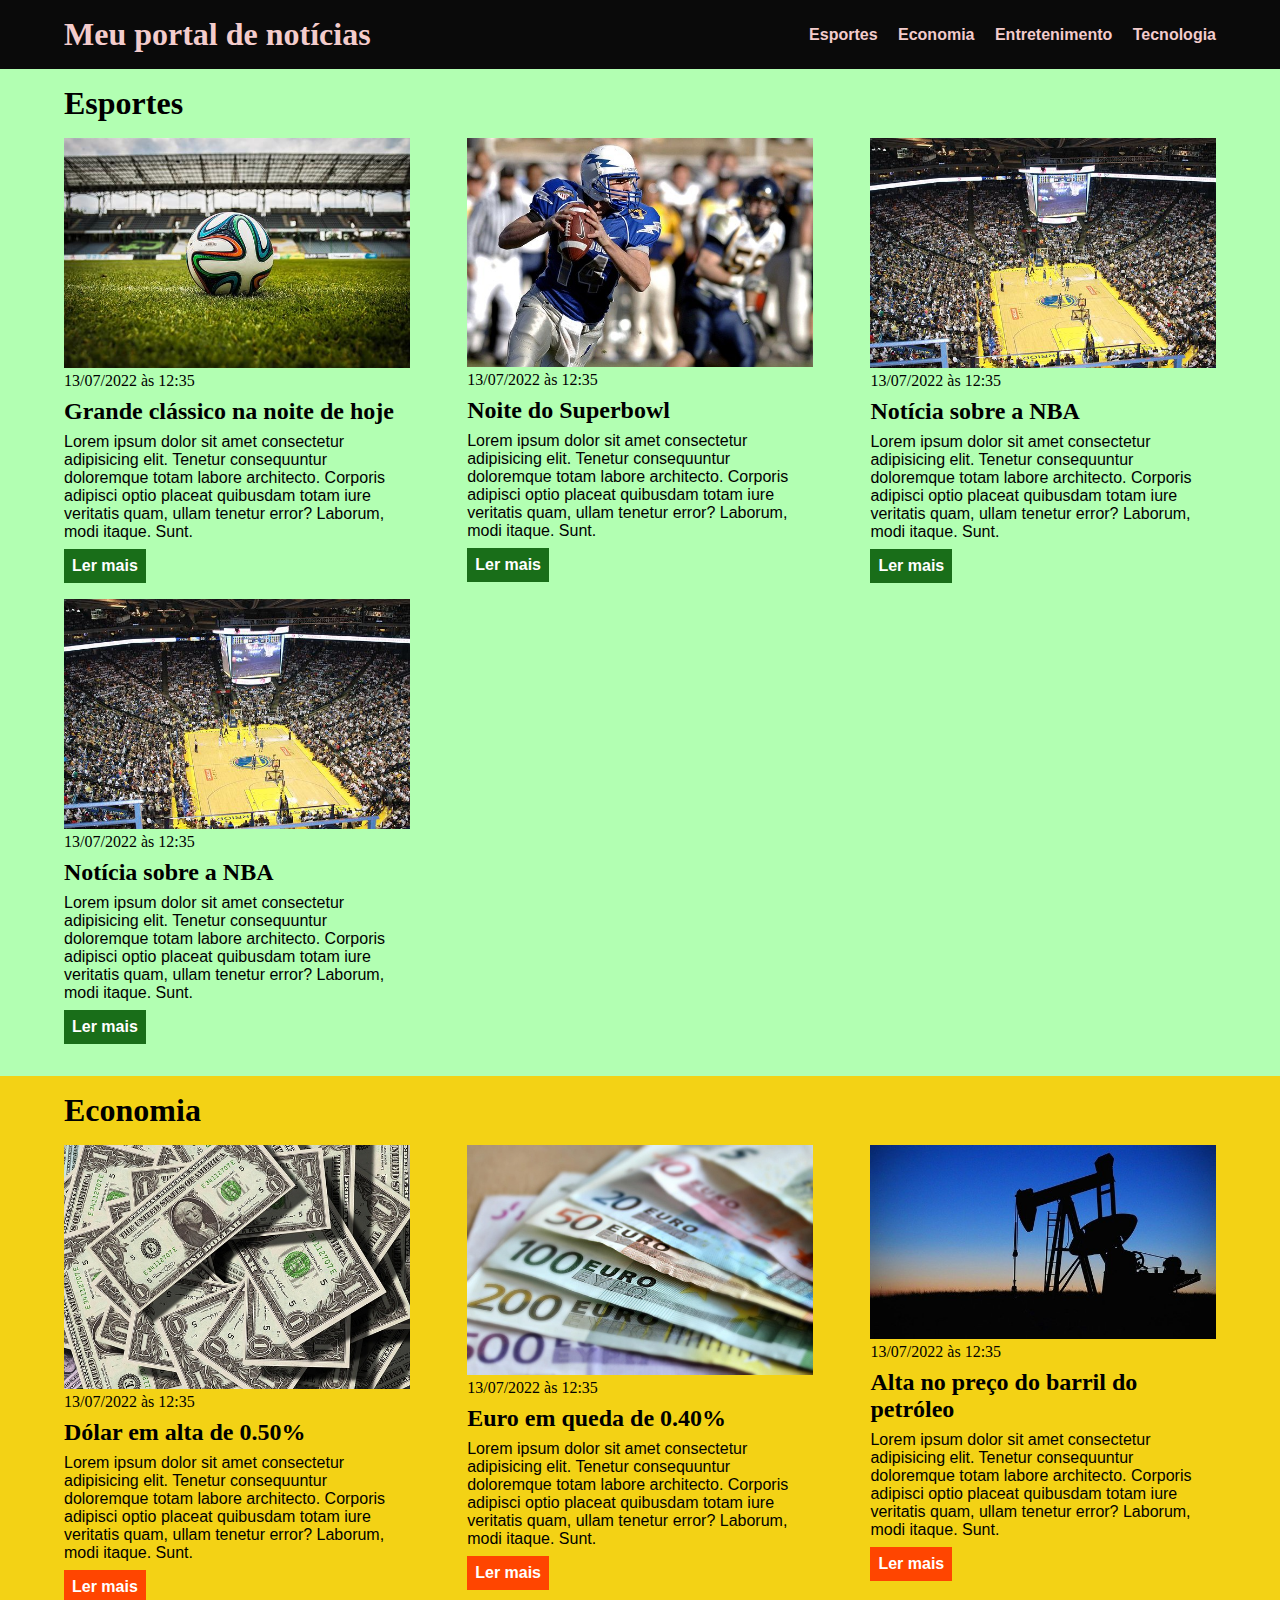
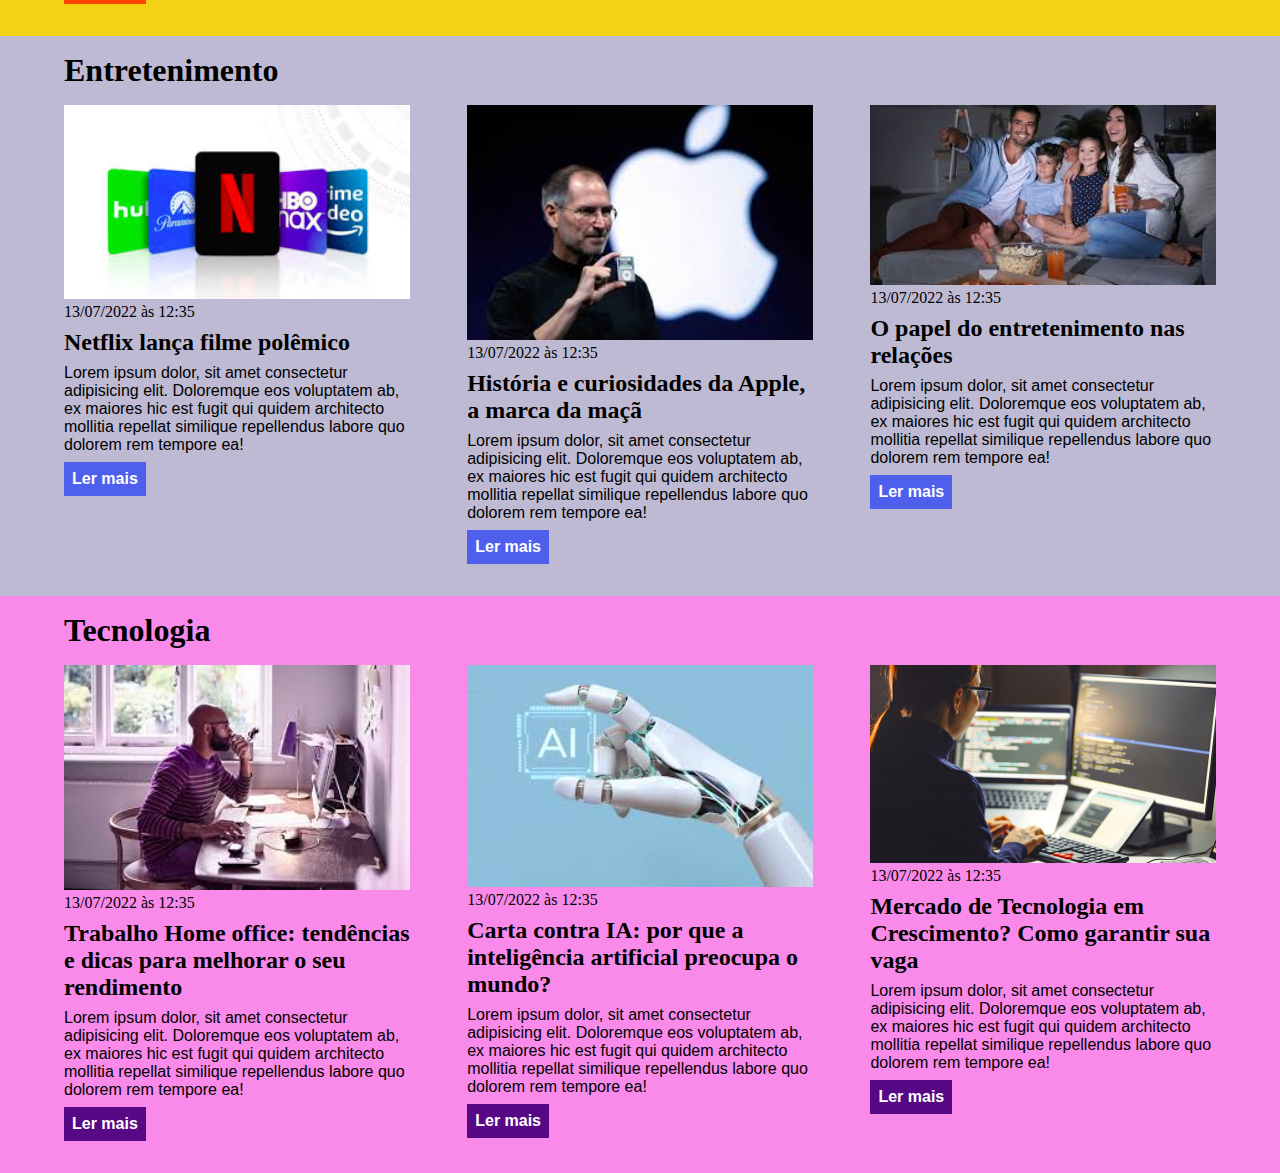
<file: portal-de-noticias/index.html>
<!DOCTYPE html>
<html lang="pt-BR">
<head>
    <meta charset="UTF-8">
    <meta http-equiv="X-UA-Compatible" content="IE=edge">
    <meta name="viewport" content="width=device-width, initial-scale=1.0">
    <title>Meu portal de notícias</title>
    <link rel="stylesheet" href="./main.css" />
</head>
<body>
    <header>
        <div class="container">
                <h1>Meu portal de notícias</h1>
            <nav>
                <ul>
                    <li>
                        <a href="#esportes" title="Ir para a seção de esportes">Esportes</a>
                    </li>
                    <li>
                        <a href="#economia" title="Ir para a seção de notícias">Economia</a>
                    </li>
                    <li>
                        <a href="#entretenimento" title="Ir para a seção de esportes">Entretenimento</a>
                    </li>
                    <li>
                        <a href="#tecnologia" title="Ir para a seção de notícias">Tecnologia</a>
                    </li>
                </ul>
            </nav>
        </div>
    </header>
    <section id="esportes">
      <div class="container">
        <h2>Esportes</h2>
       <div class="articles">
        <article>
            <img src="./imagens/futebol.jpg" alt="Bola de futebol no gramado" />
            <header>
                <time>13/07/2022 às 12:35</time>
            </header>
            <h3>Grande clássico na noite de hoje</h3>
            <p>
                Lorem ipsum dolor sit amet consectetur adipisicing elit. Tenetur consequuntur doloremque totam labore architecto. Corporis adipisci optio placeat quibusdam totam iure veritatis quam, ullam tenetur error? Laborum, modi itaque. Sunt.
            </p>
            <a href="#" title="Leia a notícia completa">Ler mais</a>
        </article>
        <article>
            <img src="./imagens/futebol-americano.jpg" alt="Jogador de futebol americano correndo com a bola na mão" />
            <header>
                <time>13/07/2022 às 12:35</time>
            </header>
            <h3>Noite do Superbowl</h3>
            <p>
                Lorem ipsum dolor sit amet consectetur adipisicing elit. Tenetur consequuntur doloremque totam labore architecto. Corporis adipisci optio placeat quibusdam totam iure veritatis quam, ullam tenetur error? Laborum, modi itaque. Sunt.
            </p>
            <a href="#" title="Leia a notícia completa">Ler mais</a>
        </article>
        <article>
            <img src="./imagens/basquete.jpg" title="Vista aérea de uma quadra de basquete" />
            <header>
                <time class="creation-date" >13/07/2022 às 12:35</time>
            </header>
            <h3>Notícia sobre a NBA</h3>
            <p>
                Lorem ipsum dolor sit amet consectetur adipisicing elit. Tenetur consequuntur doloremque totam labore architecto. Corporis adipisci optio placeat quibusdam totam iure veritatis quam, ullam tenetur error? Laborum, modi itaque. Sunt.
            </p>
            <a href="#" title="Leia a notícia completa">Ler mais</a>
        </article>
        <article>
            <img src="./imagens/basquete.jpg" title="Vista aérea de uma quadra de basquete" />
            <header>
                <time>13/07/2022 às 12:35</time>
            </header>
            <h3>Notícia sobre a NBA</h3>
            <p>
                Lorem ipsum dolor sit amet consectetur adipisicing elit. Tenetur consequuntur doloremque totam labore architecto. Corporis adipisci optio placeat quibusdam totam iure veritatis quam, ullam tenetur error? Laborum, modi itaque. Sunt.
            </p>
            <a href="#" title="Leia a notícia completa">Ler mais</a>
        </article>  
       </div>
      </div>
    </section>
    <section id="economia">
       <div class="container">
        <h2>Economia</h2>
          <div class="articles">
            <article>
                <img src="./imagens/dolares.jpg" alt="Muitos dólares" />
                <header>
                    <time>13/07/2022 às 12:35</time>
                </header>
                <h3>Dólar em alta de 0.50%</h3>
                <p>
                    Lorem ipsum dolor sit amet consectetur adipisicing elit. Tenetur consequuntur doloremque totam labore architecto. Corporis adipisci optio placeat quibusdam totam iure veritatis quam, ullam tenetur error? Laborum, modi itaque. Sunt.
                </p>
                <a href="#" title="Leia a notícia completa">Ler mais</a>
            </article>
            <article>
                <img src="./imagens/euro.jpg" alt="Várias notas de euro" />
                <header>
                    <time>13/07/2022 às 12:35</time>
                </header>
                <h3>Euro em queda de 0.40%</h3>
                <p>
                    Lorem ipsum dolor sit amet consectetur adipisicing elit. Tenetur consequuntur doloremque totam labore architecto. Corporis adipisci optio placeat quibusdam totam iure veritatis quam, ullam tenetur error? Laborum, modi itaque. Sunt.
                </p>
                <a href="#" title="Leia a notícia completa">Ler mais</a>
            </article>
            <article>
                <img src="./imagens/petroleo.jpg" alt="Extração de petróleo" />
                <header>
                    <time>13/07/2022 às 12:35</time>
                </header>
                <h3>Alta no preço do barril do petróleo</h3>
                <p>
                    Lorem ipsum dolor sit amet consectetur adipisicing elit. Tenetur consequuntur doloremque totam labore architecto. Corporis adipisci optio placeat quibusdam totam iure veritatis quam, ullam tenetur error? Laborum, modi itaque. Sunt.
                </p>
                <a href="#" title="Leia a notícia completa">Ler mais</a>
            </article>
          </div>
       </div>
    </section>
    <section id="entretenimento">
        <div class="container">
          <h2>Entretenimento</h2>
         <div class="articles">
          <article>
              <img src="./imagens/netflix.jpg" alt="Imagens de diversos streaming" />
              <header>
                <time>13/07/2022 às 12:35</time>
              </header>
              <h3>Netflix lança filme polêmico</h3>
              <p>
                Lorem ipsum dolor, sit amet consectetur adipisicing elit. Doloremque eos voluptatem ab, ex maiores hic est fugit qui quidem architecto mollitia repellat similique repellendus labore quo dolorem rem tempore ea!
              </p>
              <a href="#" title="Leia a notícia completa">Ler mais</a>
          </article>
          <article>
              <img src="./imagens/apple.jpg" alt="celular apple" />
              <header>
                <time>13/07/2022 às 12:35</time>
              </header>
              <h3>História e curiosidades da Apple, a marca da maçã</h3>
              <p>
                Lorem ipsum dolor, sit amet consectetur adipisicing elit. Doloremque eos voluptatem ab, ex maiores hic est fugit qui quidem architecto mollitia repellat similique repellendus labore quo dolorem rem tempore ea!
              </p>
              <a href="#" title="Leia a notícia completa">Ler mais</a>
          </article>
          <article>
              <img src="./imagens/Familia.jpg" title="Uma familia Vendo TV" />
              <header>
                <time>13/07/2022 às 12:35</time>
              </header>
              <h3>O papel do entretenimento nas relações</h3>
              <p>
                Lorem ipsum dolor, sit amet consectetur adipisicing elit. Doloremque eos voluptatem ab, ex maiores hic est fugit qui quidem architecto mollitia repellat similique repellendus labore quo dolorem rem tempore ea!
              </p>
              <a href="#" title="Leia a notícia completa">Ler mais</a>
          </article>  
         </div>
        </div>
      </section>
      <section id="tecnologia">
         <div class="container">
          <h2>Tecnologia</h2>
            <div class="articles">
              <article>
                  <img src="./imagens/homeOffice.jpg" alt="Um homen em frente ao computador" />
                  <header>
                    <time>13/07/2022 às 12:35</time>
                  </header>
                  <h3>Trabalho Home office: tendências e dicas para melhorar o seu rendimento</h3>
                  <p>
                    Lorem ipsum dolor, sit amet consectetur adipisicing elit. Doloremque eos voluptatem ab, ex maiores hic est fugit qui quidem architecto mollitia repellat similique repellendus labore quo dolorem rem tempore ea!
                  </p>
                  <a href="#" title="Leia a notícia completa">Ler mais</a>
              </article>
              <article>
                  <img src="./imagens/Ia.jpg" alt="Uma mão robotica" />
                  <header>
                    <time>13/07/2022 às 12:35</time>
                  </header>
                  <h3>Carta contra IA: por que a inteligência artificial preocupa o mundo?</h3>
                  <p>
                    Lorem ipsum dolor, sit amet consectetur adipisicing elit. Doloremque eos voluptatem ab, ex maiores hic est fugit qui quidem architecto mollitia repellat similique repellendus labore quo dolorem rem tempore ea!
                  </p>
                  <a href="#" title="Leia a notícia completa">Ler mais</a>
              </article>
              <article>
                  <img src="./imagens/mulher.jpg" alt="Mulher no computador" />
                  <header>
                    <time>13/07/2022 às 12:35</time>
                  </header>
                  <h3>Mercado de Tecnologia em Crescimento? Como garantir sua vaga</h3>
                  <p>
                    Lorem ipsum dolor, sit amet consectetur adipisicing elit. Doloremque eos voluptatem ab, ex maiores hic est fugit qui quidem architecto mollitia repellat similique repellendus labore quo dolorem rem tempore ea!
                  </p>
                  <a href="#" title="Leia a notícia completa">Ler mais</a>
              </article>
            </div>
         </div>
      </section>
</body>
</html>
</file>
<file: portal-de-noticias/main.css>
*{
    box-sizing: border-box;
    margin: 0;
    padding: 0;
}

body > header{
    background-color:rgb(10, 10, 10);
    padding: 16px 0;
    color: rgb(243, 204, 204);
}

header li {
    display: inline;
    font-family: Arial, Helvetica, sans-serif;
    font-weight: bold;
    margin-left: 16px;
}

header li a{
    color: rgb(243, 204, 204);
    text-decoration: none;
}

header .container{
    display: flex;
   align-items: center;
   justify-content: space-between;
}


.container {
    width: 90%;
    max-width: 1366px;
    margin: 0 auto;
}

.articles {
    display: flex;
    flex-wrap: wrap;
    justify-content: space-between;
}

.articles article img {
    /*height: 100px;*/
    width: 100%;
}

.articles article {
    width: 30%;
}

section{
    padding: 16px 0;
}

section h2,
.articles article{
    margin-bottom: 16px;
}

.articles article h3{
    margin-top: 8px;
    margin-bottom: 8px;
}

.articles article a{
    background-color: blue;
    color: white;
    padding: 8px;
    display: inline-block;
    text-decoration: none;
    font-weight: bold;
    margin-top: 8px;
}

.articles article a:hover{
    text-decoration: underline; 
}

.articles article p,
.articles article a {
    font-family: Arial, Helvetica, sans-serif;
}

.articles article h3{
    font-size: 24px;
}

section h2{
    font-size: 32px;
}

#esportes {
    background-color: rgba(0, 255, 0,0.3);
}

#esportes .articles article a{
    background-color: rgb(25, 110, 25);
  
}

#economia{
    background-color:rgb(243, 210, 21);
}

#economia .articles article a{
    background-color: orangered;
}

#entretenimento {
    background-color: rgba(40, 27, 113, 0.3);
}

#entretenimento .articles article a{
    background-color: rgba(30, 57, 250, 0.7);
  
}

#tecnologia{
    background-color:rgba(243, 21, 213,0.5);
}

#tecnologia .articles article a{
    background-color: rgb(87, 9, 133);
}
</file>
